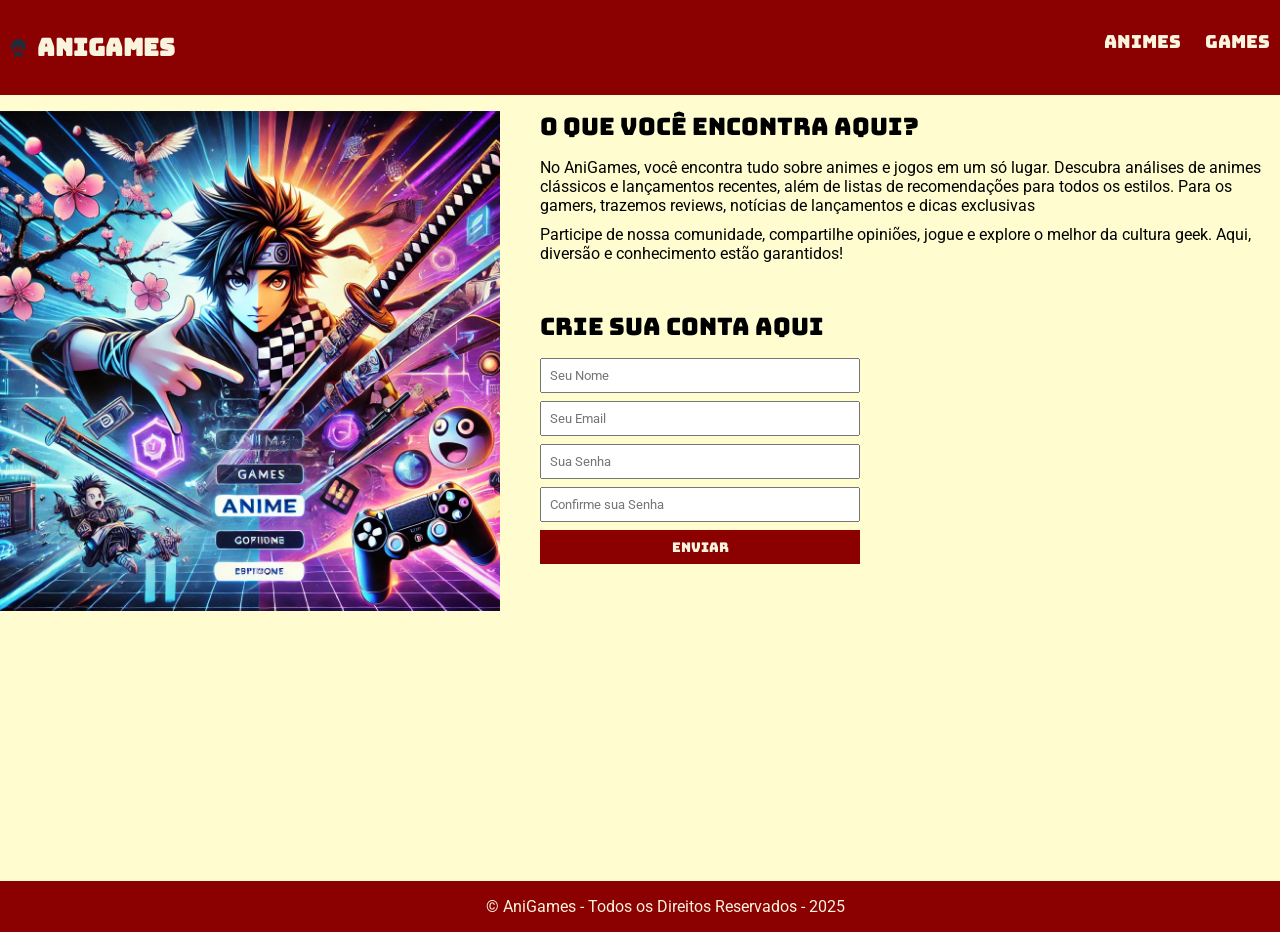
<file: index.html>
<!DOCTYPE html>
<html lang="pt-br">
<head>
    <meta charset="UTF-8">
    <meta name="viewport" content="width=device-width, initial-scale=1.0">
    <title>Animes e Jogos</title>
    <link rel="stylesheet" href="./main.css">
    <link rel="preconnect" href="https://fonts.googleapis.com">
    <link rel="preconnect" href="https://fonts.gstatic.com" crossorigin>
    <link href="https://fonts.googleapis.com/css2?family=Bungee&family=Roboto&display=swap" rel="stylesheet">
</head>
<body>
    <header>
        <div class="container">
            <!-- Novo contêiner para logo e título -->
            <a href="index.html" class="logo-container">
                <img class="logo" src="./Imagens/logo-removebg-preview.png" alt="logo">
                <h1>AniGames</h1>
            </a>
            <nav>
                <ul>
                    <li>
                        <a href="animes.html">Animes</a>
                        <a href="games.html">Games</a>
                    </li>
                </ul>
            </nav>
        </div>
    </header>
    <section id="about">
        <div class="container">
            <img class="face-site" src="./Imagens/anigames.png" alt="imagem da página">
            <div>
                <h2>O que você encontra aqui?</h2>
                <p>No AniGames, você encontra tudo sobre animes e jogos em um só lugar. Descubra análises de animes clássicos e lançamentos recentes, além de listas de recomendações para todos os estilos. Para os gamers, trazemos reviews, notícias de lançamentos e dicas exclusivas</p>
                <p>Participe de nossa comunidade, compartilhe opiniões, jogue e explore o melhor da cultura geek. Aqui, diversão e conhecimento estão garantidos!</p>
            </div>
        </div>
    </section>
    <section id="sign">
        <div class="container">
            <div class="sign-methods">
                <form>
                    <h2>Crie sua conta aqui</h2>
                    <input type="text" placeholder="Seu Nome" required>
                    <input type="email" placeholder="Seu Email" required>
                    <input type="password" placeholder="Sua Senha" required>
                    <input type="password" placeholder="Confirme sua Senha" required> 
                    <button type="submit">Enviar</button>
                </form>
            </div>
        </div>
    </section>
    <footer id="copy">
        <div class="container">
            <p>
                &copy; AniGames - Todos os Direitos Reservados - 2025
            </p>
        </div>
    </footer>
</body>
</html>
</file>
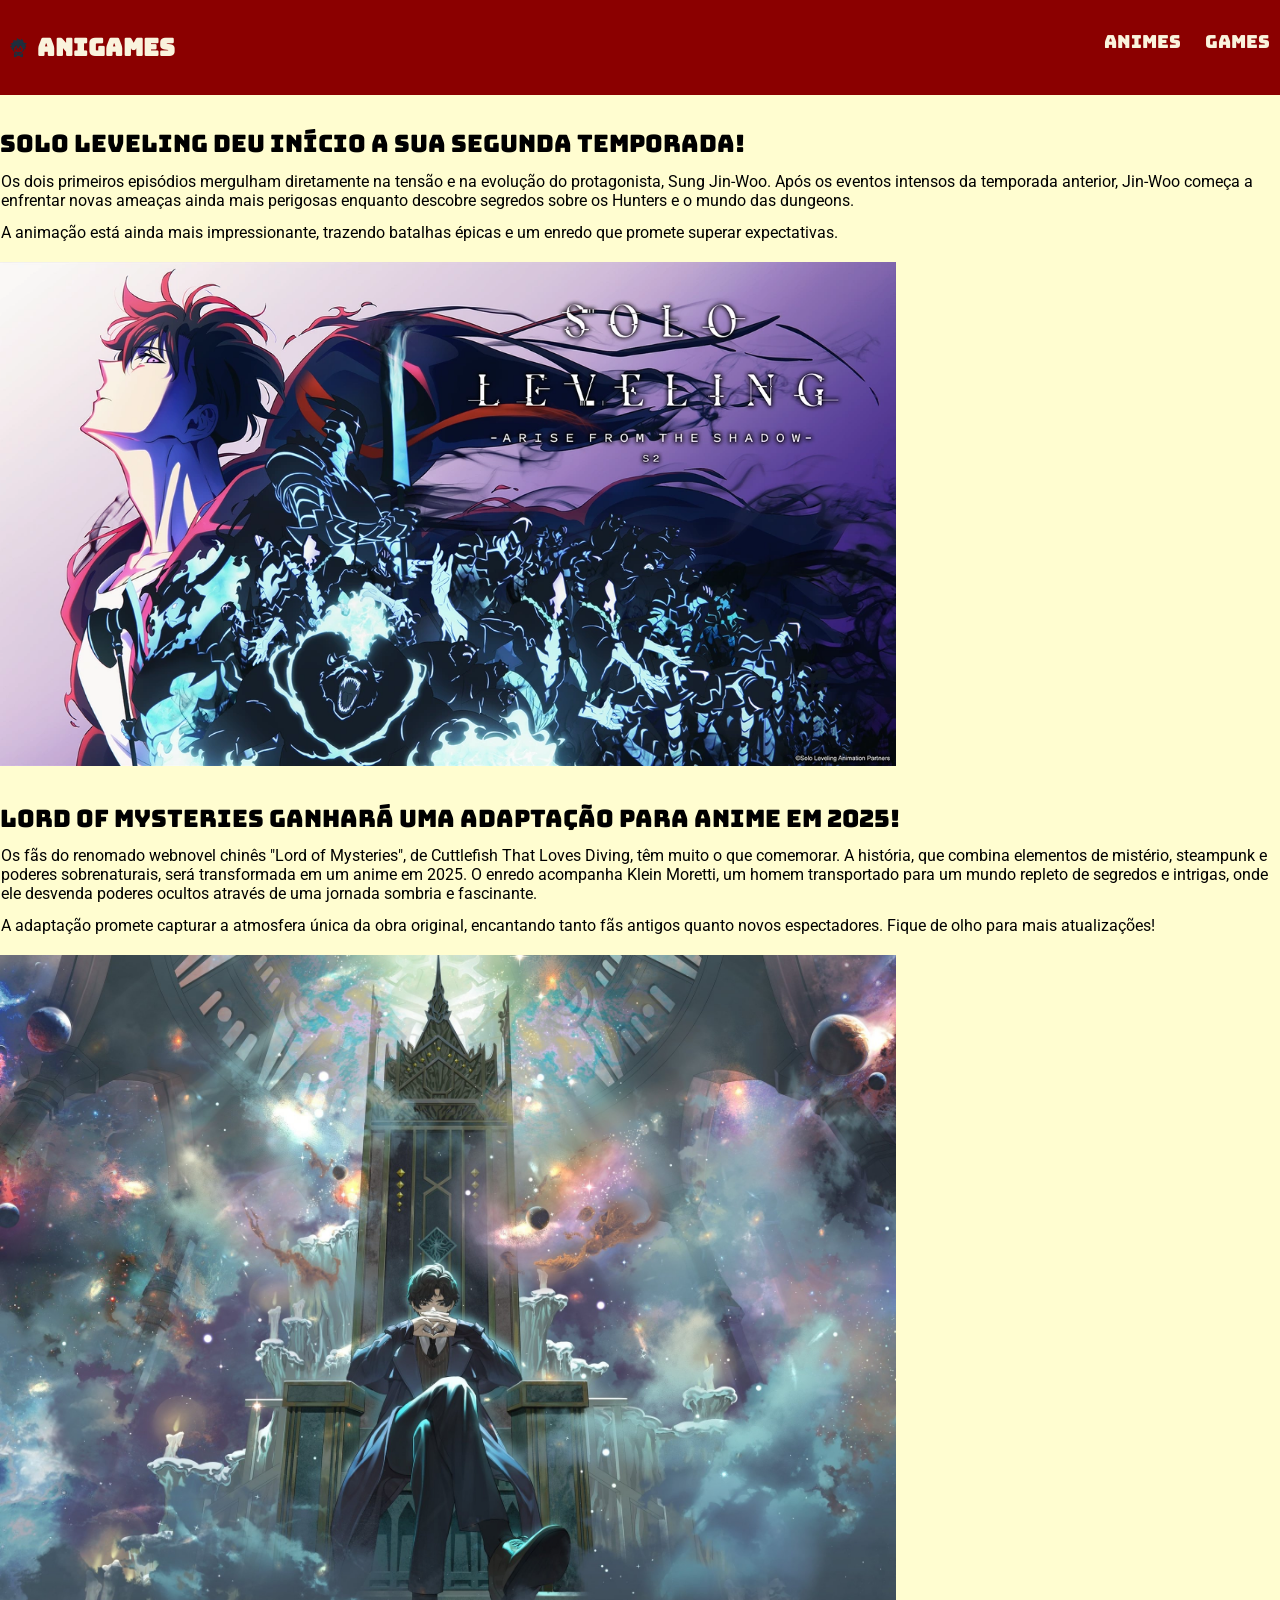
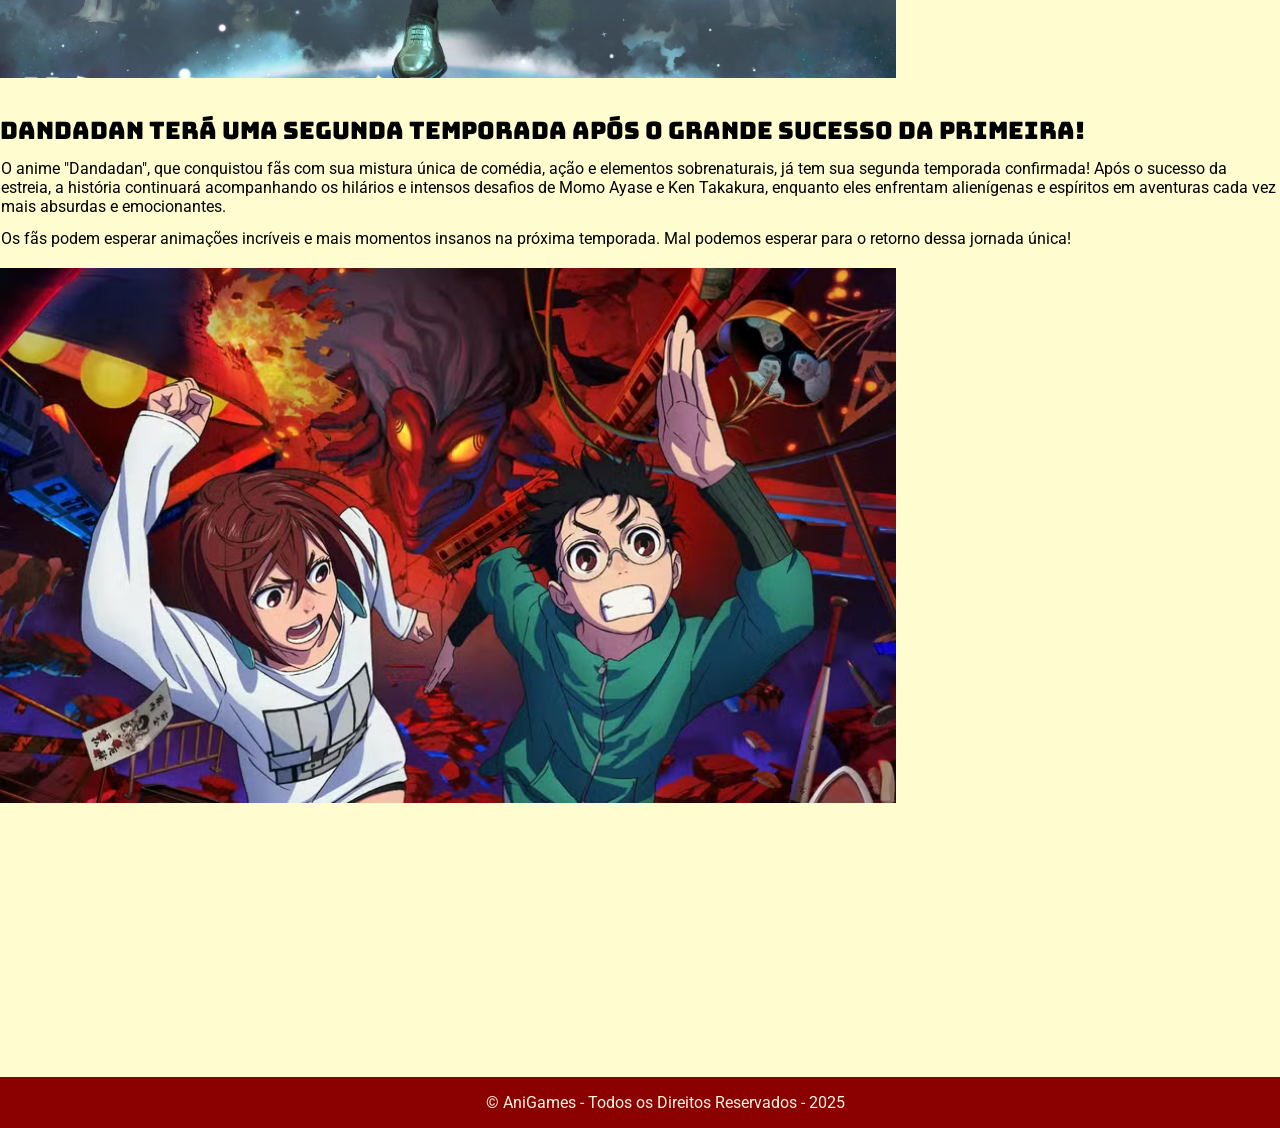
<file: animes.html>
<!DOCTYPE html>
<html lang="pt-br">
<head>
    <meta charset="UTF-8">
    <meta name="viewport" content="width=device-width, initial-scale=1.0">
    <title>Animes</title>
    <link rel="stylesheet" href="./main.css">
    <link rel="preconnect" href="https://fonts.googleapis.com">
    <link rel="preconnect" href="https://fonts.gstatic.com" crossorigin>
    <link href="https://fonts.googleapis.com/css2?family=Bungee&family=Roboto&display=swap" rel="stylesheet">
</head>
<body>
    <header>
        <div class="container">
            <a href="index.html" class="logo-container">
                <img class="logo" src="./Imagens/logo-removebg-preview.png" alt="logo">
                <h1>AniGames</h1>
            </a>
            <nav>
                <ul>
                    <li>
                        <a href="animes.html">Animes</a>
                        <a href="games.html">Games</a>
                    </li>
                </ul>
            </nav>
        </div>
    </header>
    <div class="container">
        <div class="articles">
            <article>
                <div class="articles-text">
                    <h2>Solo Leveling deu início a sua segunda temporada!</h2>
                <p>
                    Os dois primeiros episódios mergulham diretamente na tensão e na evolução do protagonista, Sung Jin-Woo. Após os eventos intensos da temporada anterior, Jin-Woo começa a enfrentar novas ameaças ainda mais perigosas enquanto descobre segredos sobre os Hunters e o mundo das dungeons.
                </p>
                <p>
                    A animação está ainda mais impressionante, trazendo batalhas épicas e um enredo que promete superar expectativas.
                </p>
                </div>
                <img src="./Imagens/sl.png" alt="Solo Leveling 2 Season">
            </article>
            <article>
                <div class="articles-text">
                    <h2>Lord of Mysteries ganhará uma adaptação para anime em 2025!</h2>
                <p>
                    Os fãs do renomado webnovel chinês "Lord of Mysteries", de Cuttlefish That Loves Diving, têm muito o que comemorar. A história, que combina elementos de mistério, steampunk e poderes sobrenaturais, será transformada em um anime em 2025. O enredo acompanha Klein Moretti, um homem transportado para um mundo repleto de segredos e intrigas, onde ele desvenda poderes ocultos através de uma jornada sombria e fascinante.
                </p>
                <p>
                    A adaptação promete capturar a atmosfera única da obra original, encantando tanto fãs antigos quanto novos espectadores. Fique de olho para mais atualizações!
                </p>
                </div>
                <img src="./Imagens/lotm.jpg" alt="Anime de Lord of The Mysteries">
            </article>
            <article>
                <div class="articles-text">
                    <h2>Dandadan terá uma segunda temporada após o grande sucesso da primeira!</h2>
                <p>
                    O anime "Dandadan", que conquistou fãs com sua mistura única de comédia, ação e elementos sobrenaturais, já tem sua segunda temporada confirmada! Após o sucesso da estreia, a história continuará acompanhando os hilários e intensos desafios de Momo Ayase e Ken Takakura, enquanto eles enfrentam alienígenas e espíritos em aventuras cada vez mais absurdas e emocionantes.
                </p>
                <p>
                    Os fãs podem esperar animações incríveis e mais momentos insanos na próxima temporada. Mal podemos esperar para o retorno dessa jornada única!
                </p>
                </div>
                <img src="./Imagens/dandadan.png" alt="DandaDan">
            </article>
        </div>
    </div>
    <footer id="copy">
        <div class="container">
            <p>
                &copy; AniGames - Todos os Direitos Reservados - 2025
            </p>
        </div>
    </footer>
</body>
</html>
</file>
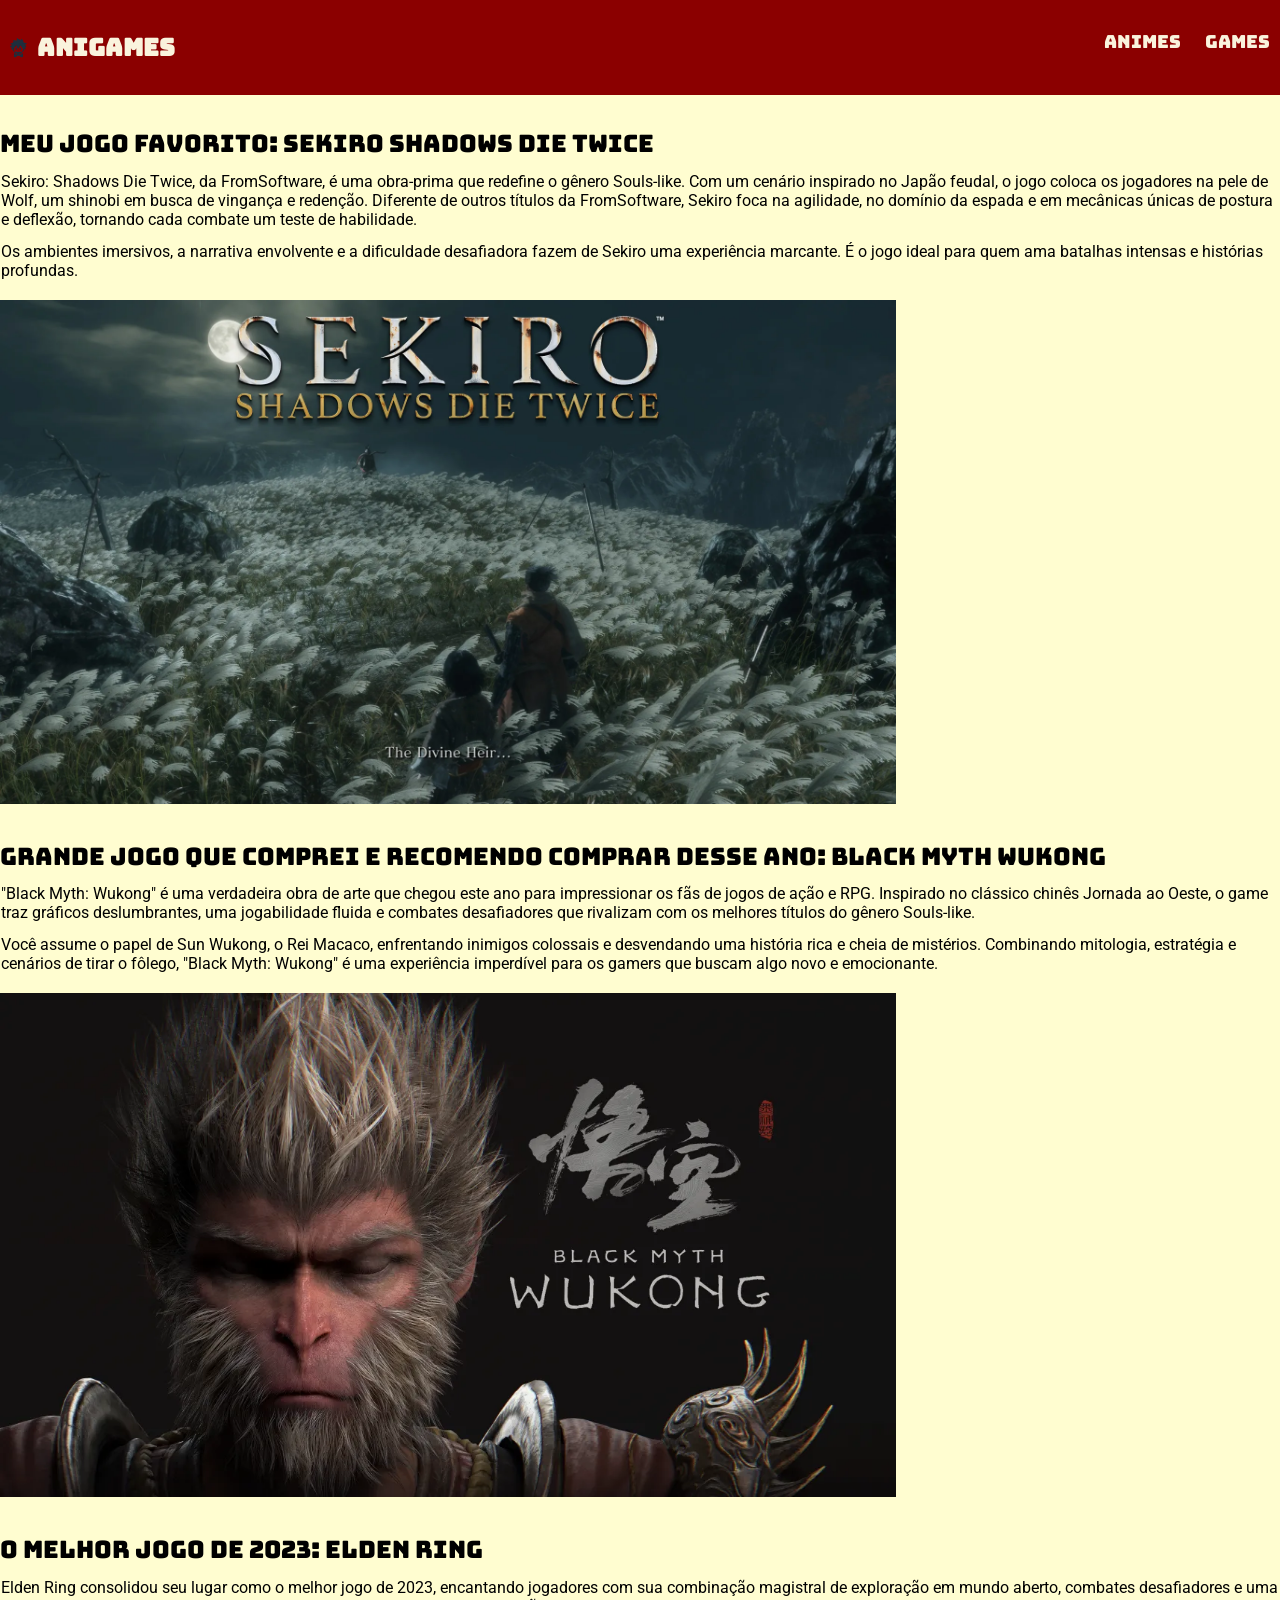
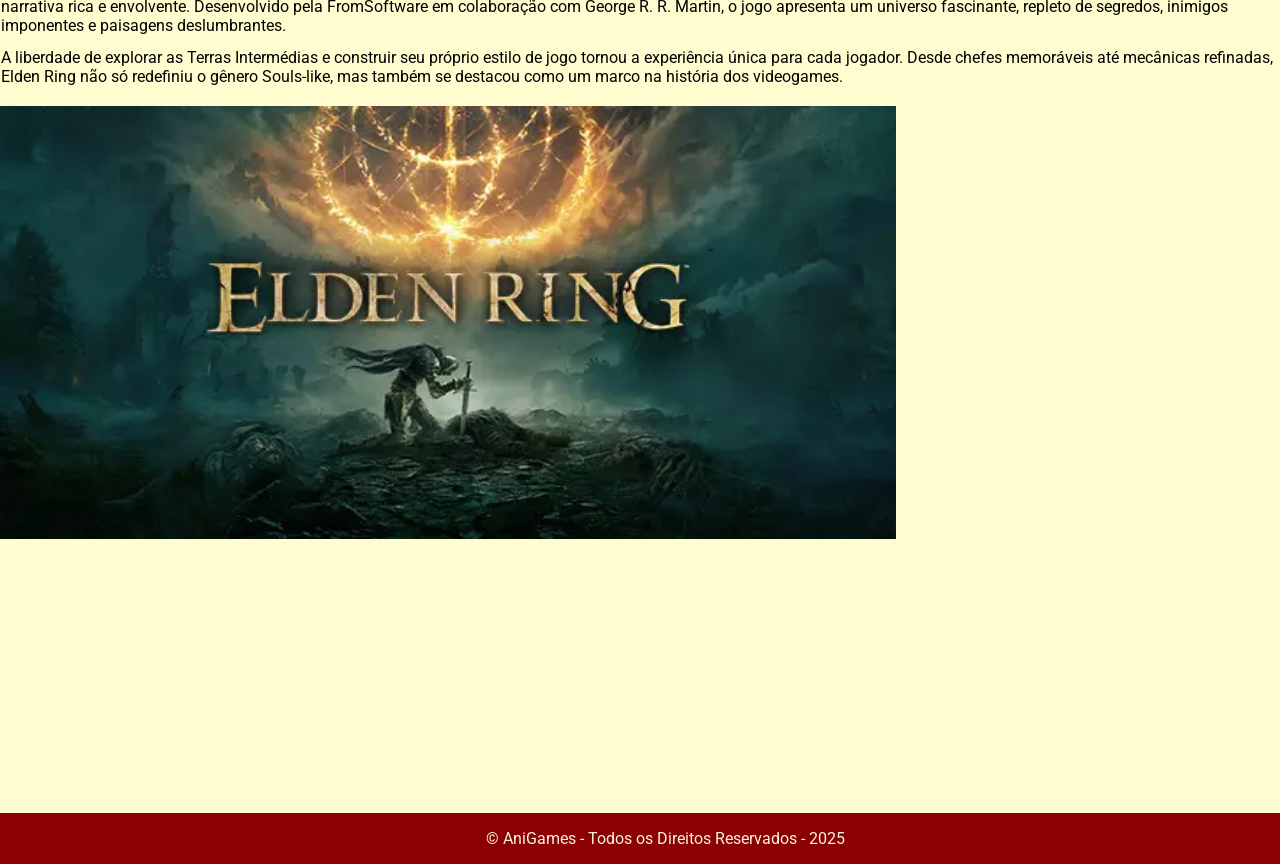
<file: games.html>
<!DOCTYPE html>
<html lang="pt-br">
<head>
    <meta charset="UTF-8">
    <meta name="viewport" content="width=device-width, initial-scale=1.0">
    <title>Games</title>
    <link rel="stylesheet" href="./main.css">
    <link rel="preconnect" href="https://fonts.googleapis.com">
    <link rel="preconnect" href="https://fonts.gstatic.com" crossorigin>
    <link href="https://fonts.googleapis.com/css2?family=Bungee&family=Roboto&display=swap" rel="stylesheet">
</head>
<body>
    <header>
        <div class="container">
            <a href="index.html" class="logo-container">
                <img class="logo" src="./Imagens/logo-removebg-preview.png" alt="logo">
                <h1>AniGames</h1>
            </a>
            <nav>
                <ul>
                    <li>
                        <a href="animes.html">Animes</a>
                        <a href="games.html">Games</a>
                    </li>
                </ul>
            </nav>
        </div>
    </header>
    <div class="container">
        <div class="articles">
            <article>
                <div class="articles-text">
                    <h2>Meu jogo favorito: Sekiro Shadows Die Twice</h2>
                    <p>
                        Sekiro: Shadows Die Twice, da FromSoftware, é uma obra-prima que redefine o gênero Souls-like. Com um cenário inspirado no Japão feudal, o jogo coloca os jogadores na pele de Wolf, um shinobi em busca de vingança e redenção. Diferente de outros títulos da FromSoftware, Sekiro foca na agilidade, no domínio da espada e em mecânicas únicas de postura e deflexão, tornando cada combate um teste de habilidade.
                    </p>
                    <p>
                        Os ambientes imersivos, a narrativa envolvente e a dificuldade desafiadora fazem de Sekiro uma experiência marcante. É o jogo ideal para quem ama batalhas intensas e histórias profundas.
                    </p>
                    <img src="./Imagens/sekiro.png" alt="Sekiro Shadows Die Twice">
                </div>
            </article>
            <article>
                <h2>Grande jogo que comprei e recomendo comprar desse ano: Black Myth Wukong</h2>
                <p>
                    "Black Myth: Wukong" é uma verdadeira obra de arte que chegou este ano para impressionar os fãs de jogos de ação e RPG. Inspirado no clássico chinês Jornada ao Oeste, o game traz gráficos deslumbrantes, uma jogabilidade fluida e combates desafiadores que rivalizam com os melhores títulos do gênero Souls-like.
                </p>
                <p>
                    Você assume o papel de Sun Wukong, o Rei Macaco, enfrentando inimigos colossais e desvendando uma história rica e cheia de mistérios. Combinando mitologia, estratégia e cenários de tirar o fôlego, "Black Myth: Wukong" é uma experiência imperdível para os gamers que buscam algo novo e emocionante.
                </p>
                <img src="./Imagens/wukong.png" alt="Black Myth Wukong">
            </article>
            <article>
                <h2>O melhor jogo de 2023: Elden Ring</h2>
                <p>
                    Elden Ring consolidou seu lugar como o melhor jogo de 2023, encantando jogadores com sua combinação magistral de exploração em mundo aberto, combates desafiadores e uma narrativa rica e envolvente. Desenvolvido pela FromSoftware em colaboração com George R. R. Martin, o jogo apresenta um universo fascinante, repleto de segredos, inimigos imponentes e paisagens deslumbrantes.
                </p>
                <p>
                    A liberdade de explorar as Terras Intermédias e construir seu próprio estilo de jogo tornou a experiência única para cada jogador. Desde chefes memoráveis até mecânicas refinadas, Elden Ring não só redefiniu o gênero Souls-like, mas também se destacou como um marco na história dos videogames.
                </p>
                <img src="./Imagens/elden.png" alt="Elden Ring">
            </article>
        </div>
    </div>
    <footer id="copy">
        <div class="container">
            <p>
                &copy; AniGames - Todos os Direitos Reservados - 2025
            </p>
        </div>
    </footer>
</body>
</html>
</file>
<file: main.css>
*{
    margin: 0;
    padding: 0;
    box-sizing: border-box;
}

header, 
.container a,
.container h2,
button{
    font-family: 'Bungee', cursive;
    font-weight: normal;
}

body, input, textarea {
    font-family: "Roboto", serif;
}

body{
    background-color: #FFFDD0;
}

.container a,
.container header{
    text-decoration: none;
    color: #FAF3DD;
}

header{
    padding: 30px 0;
    background-color: #8B0000;
    color: #fffbb2;
}

header nav li{
    display: inline;
    font-size: 18px;
}

header nav li a{
    color: #fffbb2;
    text-decoration: none;
    padding: 10px;
}

.container{
    max-width: 1280px;
    width: 100%;
    margin: 0 auto;
    display: flex;    
    justify-content: space-between;
}

header .logo-container{
    display: flex;
    align-items: center;
}

header .logo-container img.logo{
    height: 35px;
    margin-right: 2px;
}

header h1{
    font-size: 24px;
}

#about h2{
    margin-top: 16px;
}

.face-site{
    margin-top: 16px;
    max-height: 500px;
}

#about h2,
p{
    margin-left: 40px;
}

#about p{
    margin-top: 10px;
    margin-bottom: 10px;
}

#sign {
    display: flex;
    justify-content: flex-end; /* Move o conteúdo para a direita */
    position: relative; /* Permite ajuste adicional se necessário */
}

#sign .container {
    display: flex; /* Mantém o flex na estrutura interna */
    width: 200px; /* Ajusta o tamanho ao conteúdo */
    margin-top: -300px;
}

form input,
form textarea,
form button{
    display: block;
    width: 320px;
    margin-bottom: 8px;
    padding: 8px;
}

form textarea{
    resize: none;
    height: 180px;
}

section h2{
    margin-bottom: 16px;
}

form button{
    background-color: #8B0000;
    color: #FAF3DD;
    border: none;
    cursor: pointer;
}

form button:hover{
    background-color: #a04040;
}

footer{
    background-color: #8B0000;
    color: #FAF3DD;
    padding: 16px 0;
    margin-top: 270px;
}

footer p{
    margin-left: 38%;
}

.articles img{
    width: 70%;
    margin-top: 20px;    
}

.articles h2{
    margin-top: 33px;
}

.articles p{
    margin-left: 1px;
    margin-top: 1%;
}
</file>
